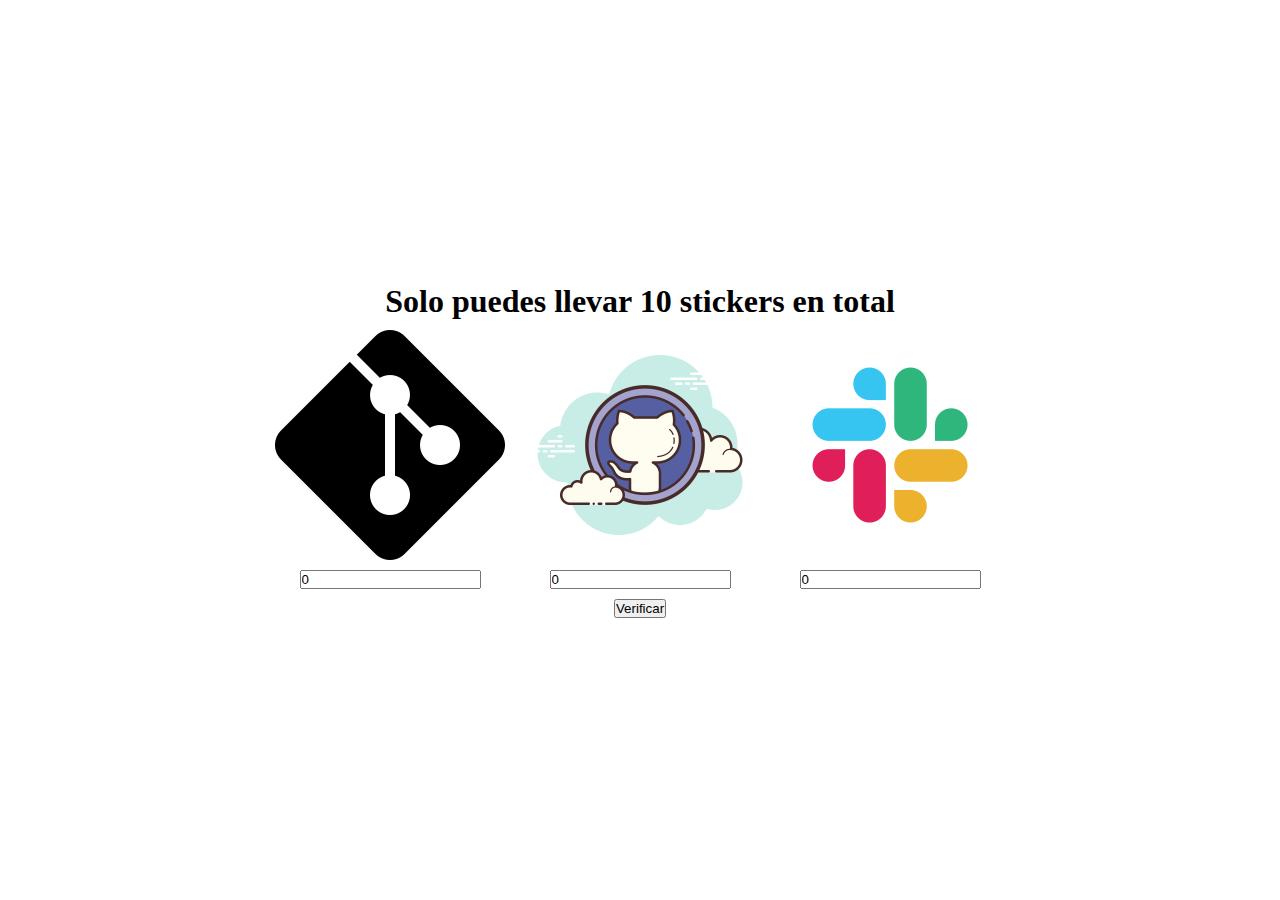
<file: Desafio prt2/index.html>
<!DOCTYPE html>
<html lang="en">

<head>
    <meta charset="UTF-8">
    <meta http-equiv="X-UA-Compatible" content="IE=edge">
    <meta name="viewport" content="width=device-width, initial-scale=1.0">
    <link rel="stylesheet" href="assets/style/style.css">
    <title>Desafío prt 2</title>
</head>

<body>
    <div class="main">
        <h1>Solo puedes llevar 10 stickers en total</h1>
        <div class="cards">
            <div class="card">
                <img src="assets/img/git.png" alt="git-img">
                <input type="number" id="input-1" value="0">
            </div>
            <div class="card">
                <img src="assets/img/github.png" alt="github-img">
                <input type="number" id="input-2" value="0">
            </div>
            <div class="card">
                <img src="assets/img/slack.png" alt="slack-img">
                <input type="number" id="input-3" value="0">
            </div>
        </div>
        <p id="text"></p>
        <button onclick="verification()">Verificar</button>
    </div>
    <script src="assets/javascript/main.js"></script>
</body>

</html>
</file>
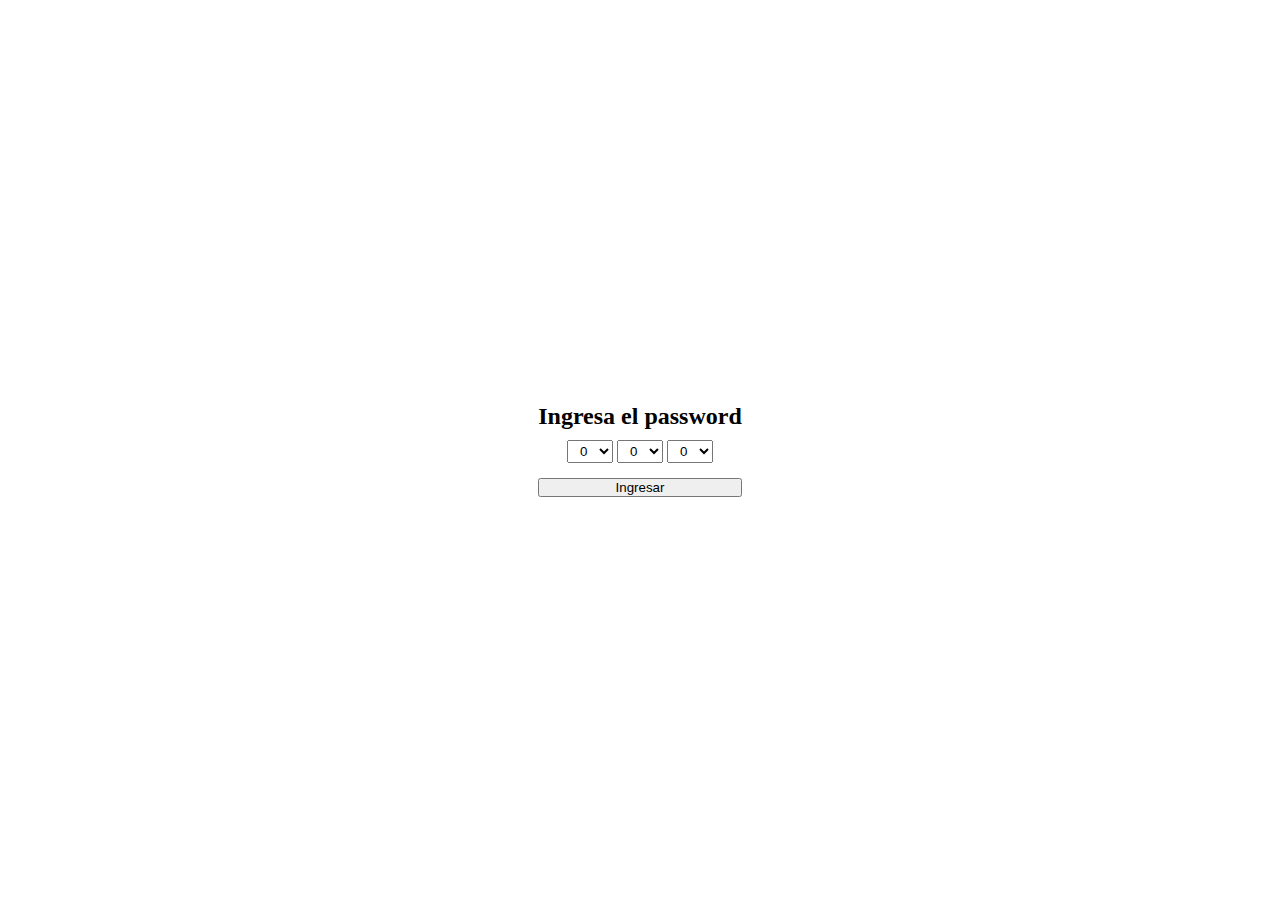
<file: Desafio prt3/index.html>
<!DOCTYPE html>
<html lang="en">

<head>
    <meta charset="UTF-8">
    <meta http-equiv="X-UA-Compatible" content="IE=edge">
    <meta name="viewport" content="width=device-width, initial-scale=1.0">
    <link rel="stylesheet" href="assets/style/style.css">
    <title>Desafío prt 3</title>
</head>

<body>
    <div class="main">
        <div class="pass">
            <h2>Ingresa el password</h2>
            <select name="firstNumber" id="select-1">
                <option selected>0</option>
                <option>1</option>
                <option>2</option>
                <option>3</option>
                <option>4</option>
                <option>5</option>
                <option>6</option>
                <option>7</option>
                <option>8</option>
                <option>9</option>
            </select>
            <select name="secondNumber" id="select-2">
                <option selected>0</option>
                <option>1</option>
                <option>2</option>
                <option>3</option>
                <option>4</option>
                <option>5</option>
                <option>6</option>
                <option>7</option>
                <option>8</option>
                <option>9</option>
            </select>
            <select name="thirdNumber" id="select-3">
                <option selected>0</option>
                <option>1</option>
                <option>2</option>
                <option>3</option>
                <option>4</option>
                <option>5</option>
                <option>6</option>
                <option>7</option>
                <option>8</option>
                <option>9</option>
            </select>
        </div>
        <button onclick="passwSelect()">Ingresar</button>
        <p id="text"></p>
    </div>
    <script src="assets/javascript/main.js"></script>
</body>

</html>
</file>
<file: Desafio prt2/assets/style/style.css>
* {
    padding: 0;
    margin: 0;
}

input[type=number] { -webkit-appearance:textfield; }

.main {
    display: flex;
    flex-direction: column;
    align-items: center;
    justify-content: center;
    height: 100vh;
}

.cards {
    display: flex;
    flex-direction: row;
    align-items: center;
}

.card {
    display: flex;
    flex-direction: column;
    align-items: center;
}

.cards img {
    width: 250px;
}

p {
    font-size: 20px;
}

button {
    margin-top: 10px;
}
</file>
<file: Desafio prt3/assets/style/style.css>
* {
    margin: 0;
    padding: 0;
}

body {
    display: flex;
    height: 100vh;
    justify-content: center;
    align-items: center;
}

.pass {
    text-align: center;
}

.pass select {
    padding: 2px 8px;
    margin: 10px 0 15px 0;
}

button {
    width: 100%;
}

p {
    text-align: center;
    font-size: 20px;
}
</file>
